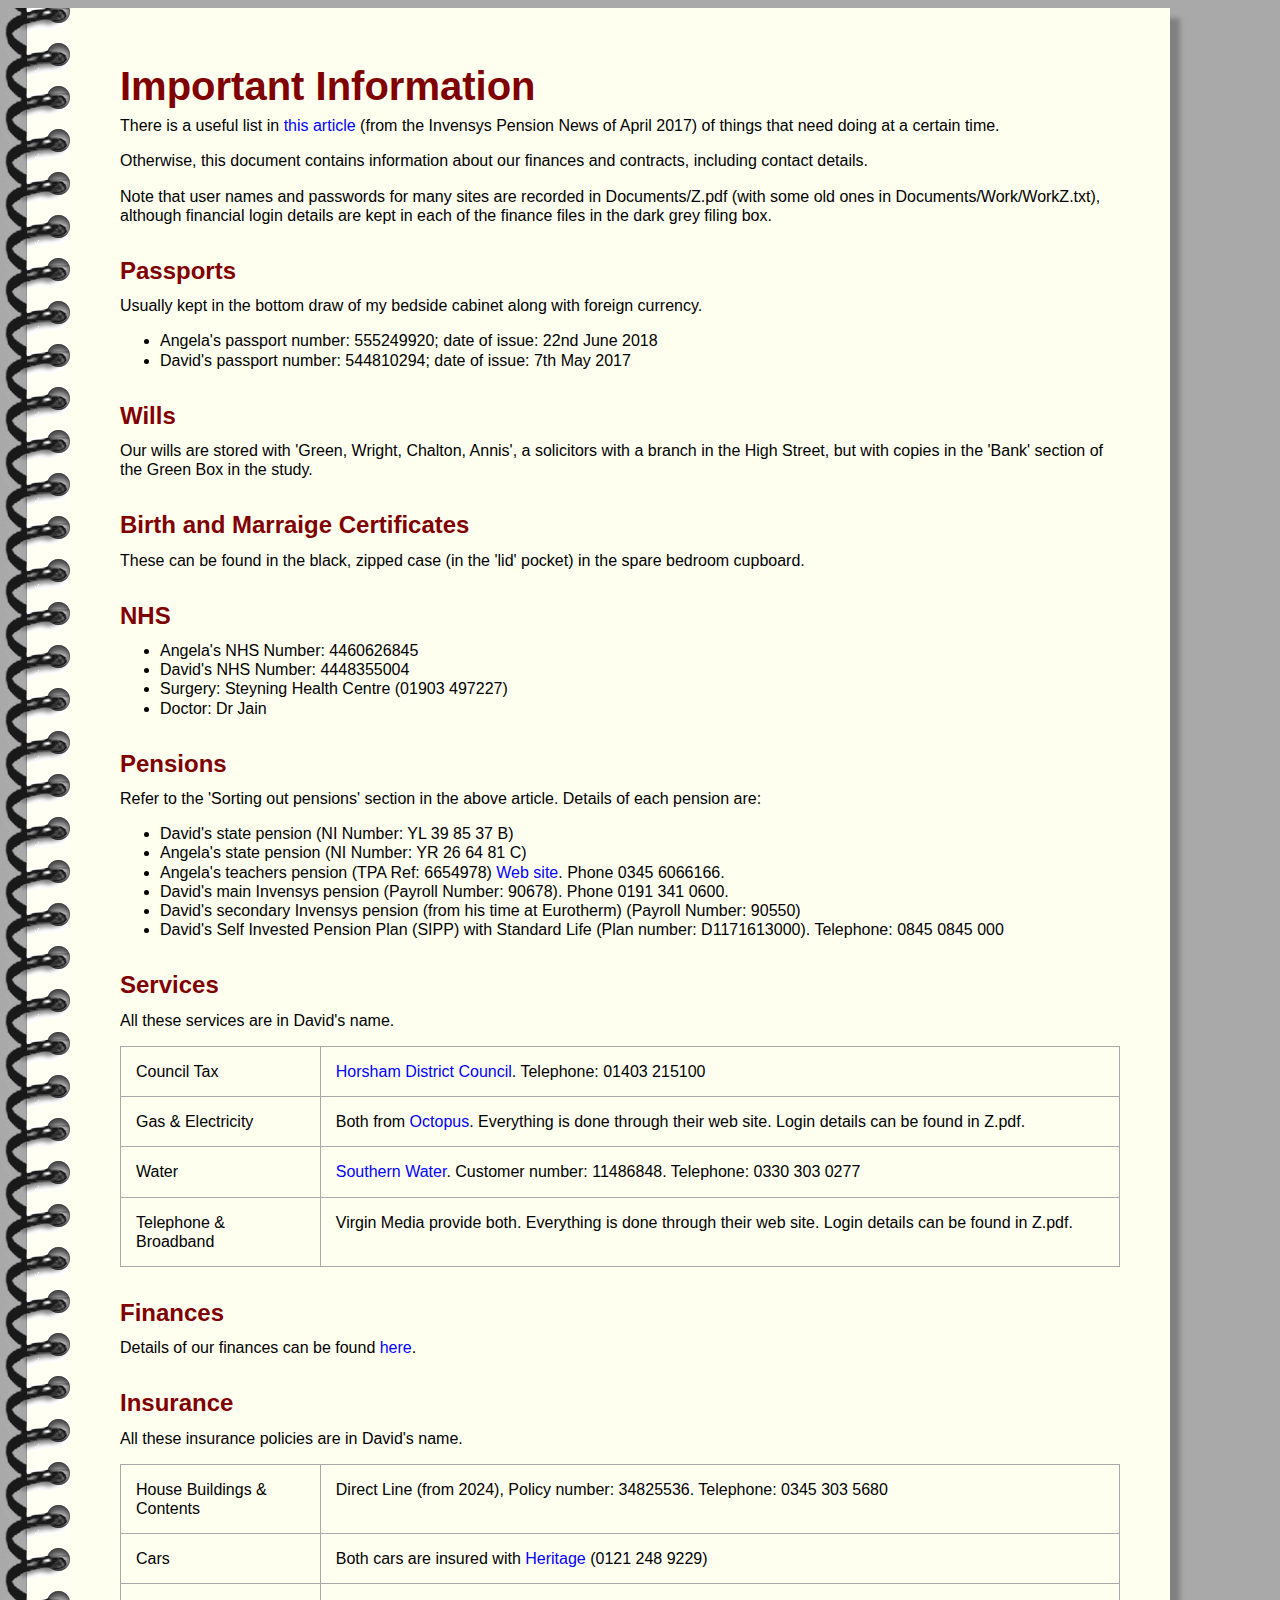
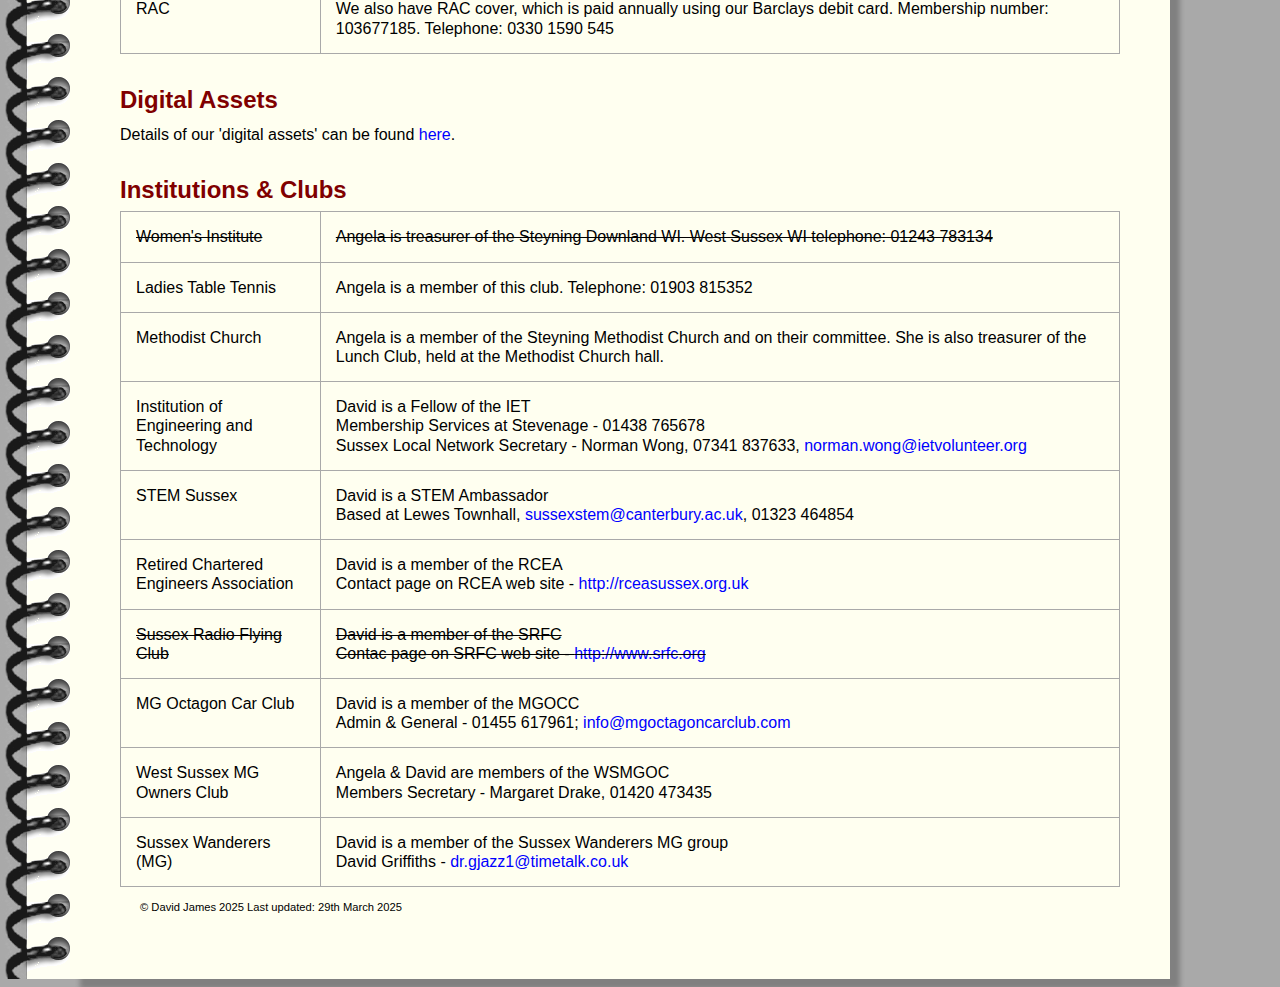
<file: index.html>
<!DOCTYPE html>
<html>

    <head>
        <meta charset="utf-8">
        <meta http-equiv="X-UA-Compatible" content="IE=edge">
        <title>Important Information</title>
        <meta name="description" content="Information about our finances and contracts.">
        <link rel="stylesheet" href="style.css">
    </head>
    <body>
        <div class="spiral">
            <div class="page">

                <h1>Important Information</h1>
                <p>There is a useful list in <a href="images/PlanningAhead.pdf">this article</a> (from the Invensys Pension News of April 2017) of things that need doing at a certain time.</p>
                <p>Otherwise, this document contains information about our finances and contracts, including contact details.</p>
                <p>Note that user names and passwords for many sites are recorded in Documents/Z.pdf (with some old ones in Documents/Work/WorkZ.txt), although financial login details are kept in each of the finance files in the dark grey filing box.</p>

                <h2>Passports</h2>
                <p>Usually kept in the bottom draw of my bedside cabinet along with foreign currency.</p>
                <ul>
                    <li>Angela's passport number: 555249920; date of issue: 22nd June 2018</li>
                    <li>David's passport number: 544810294; date of issue: 7th May 2017</li>
                </ul>

                <h2>Wills</h2>
                <p>Our wills are stored with 'Green, Wright, Chalton, Annis', a solicitors with a branch in the High Street, but with copies in the 'Bank' section of the Green Box in the study.</p>

                <h2>Birth and Marraige Certificates</h2>
                <p>These can be found in the black, zipped case (in the 'lid' pocket) in the spare bedroom cupboard.</p>

                <h2>NHS</h2>
                <ul>
                    <li>Angela's NHS Number: 4460626845</li>
                    <li>David's NHS Number: 4448355004</li>
                    <li>Surgery: Steyning Health Centre (01903 497227‬)</li>
                    <li>Doctor: Dr Jain</li>
                </ul>

                <h2>Pensions</h2>
                <p>Refer to the 'Sorting out pensions' section in the above article. Details of each pension are:</p>
                <ul>
                    <li>David's state pension (NI Number: YL 39 85 37 B)</li>
                    <li>Angela's state pension (NI Number: YR 26 64 81 C)</li>
                    <li>Angela's teachers pension (TPA Ref: 6654978) <a href="https://www.teacherspensions.co.uk/members/member-hub.aspx">Web site</a>. Phone 0345 6066166.</li>
                    <li>David's main Invensys pension (Payroll Number: 90678). Phone 0191 341 0600.</li>
                    <li>David's secondary Invensys pension (from his time at Eurotherm) (Payroll Number: 90550)</li>
                    <li>David's Self Invested Pension Plan (SIPP) with Standard Life (Plan number: D1171613000). Telephone: 0845 0845 000</li>
                </ul>

                <h2>Services</h2>
                <p>All these services are in David's name.</p>
                <table>
                    <tr>
                        <td class="first">Council Tax</td>
                        <td><a href="https://www.horsham.gov.uk">Horsham District Council</a>. Telephone: 01403 215100</td>
                    </tr>
                    <tr>
                        <td>Gas &amp; Electricity</td>
                        <td>Both from <a href="https://octopus.energy">Octopus</a>. Everything is done through their web site. Login details can be found in Z.pdf.</td>
                    </tr>
                    <tr>
                        <td>Water</td>
                        <td><a href="southernwater.co.uk/">Southern Water</a>. Customer number: 11486848. Telephone: 0330 303 0277</td>
                    </tr>
                    <tr>
                        <td>Telephone &amp; Broadband</td>
                        <td>Virgin Media provide both. Everything is done through their web site. Login details can be found in Z.pdf.</td>
                    </tr>
                </table>

                <h2>Finances</h2>
                <p>Details of our finances can be found <a href="finances.html">here</a>.</p>

                <h2>Insurance</h2>
                <p>All these insurance policies are in David's name.</p>
                <table>
                    <tr>
                        <td class="first">House Buildings &amp; Contents</td>
                        <td>Direct Line (from 2024), Policy number: 34825536. Telephone: 0345 303 5680</td>
                    </tr>
                    <tr>
                        <td>Cars</td>
                        <td>Both cars are insured with <a href="https://www.heritagecarinsurance.co.uk">Heritage</a> (0121 248 9229)</td>
                    </tr>
                    <tr>
                        <td>RAC</td>
                        <td>We also have RAC cover, which is paid annually using our Barclays debit card. Membership number: 103677185. Telephone: 0330 1590 545</td>
                    </tr>
                </table>

                <h2>Digital Assets</h2>
                <p>Details of our 'digital assets' can be found <a href="digitalAssets/index.html">here</a>.</p>

                <h2>Institutions &amp; Clubs</h2>
                <table>
                    <tr>
                        <td class="first strike">Women's Institute</td>
                        <td class="strike">Angela is treasurer of the Steyning Downland WI. West Sussex WI telephone: 01243 783134</td>
                    </tr>
                    <tr>
                        <td>Ladies Table Tennis</td>
                        <td>Angela is a member of this club. Telephone: 01903 815352</td>
                    </tr>
                    <tr>
                        <td>Methodist Church</td>
                        <td>Angela is a member of the Steyning Methodist Church and on their committee. She is also treasurer of the Lunch Club, held at the Methodist Church hall.</td>
                    </tr>
                    <tr>
                        <td>Institution of Engineering and Technology</td>
                        <td>David is a Fellow of the IET<br>Membership Services at Stevenage - 01438 765678<br>Sussex Local Network Secretary - Norman Wong, 07341 837633, <a href="mailto:norman.wong@ietvolunteer.org">norman.wong@ietvolunteer.org</a></td>
                    </tr>
                    <tr>
                        <td>STEM Sussex</td>
                        <td>David is a STEM Ambassador<br>Based at Lewes Townhall, <a href="sussexstem@canterbury.ac.uk">sussexstem@canterbury.ac.uk</a>, 01323 464854</td>
                    </tr>
                    <tr>
                        <td>Retired Chartered Engineers Association</td>
                        <td>David is a member of the RCEA<br>Contact page on RCEA web site - <a href="http://rceasussex.org.uk">http://rceasussex.org.uk</a></td>
                    </tr>
                    <tr>
                        <td class="strike">Sussex Radio Flying Club</td>
                        <td class="strike">David is a member of the SRFC<br>Contac page on SRFC web site - <a href="http://www.srfc.org">http://www.srfc.org</a></td>
                    </tr>
                    <tr>
                        <td>MG Octagon Car Club</td>
                        <td>David is a member of the MGOCC<br>Admin &amp; General - 01455 617961; <a href="mailto:info@mgoctagoncarclub.com">info@mgoctagoncarclub.com</a></td>
                    </tr>
                    <tr>
                        <td>West Sussex MG Owners Club</td>
                        <td>Angela &amp; David are members of the WSMGOC<br>Members Secretary - Margaret Drake, 01420 473435</td>
                    </tr>
                    <tr>
                        <td>Sussex Wanderers (MG)</td>
                        <td>David is a member of the Sussex Wanderers MG group<br>David Griffiths - <a href="dr.gjazz1@timetalk.co.uk">dr.gjazz1@timetalk.co.uk</a></td>
                    </tr>
                </table>

                <div style="clear: both; margin-left: 20px; font-size:70%; padding 50px">
                    <p>&copy; David James 2025   Last updated: 29th March 2025</p>
                </div>

            </div>
        </div>
</body>
</html>
</file>
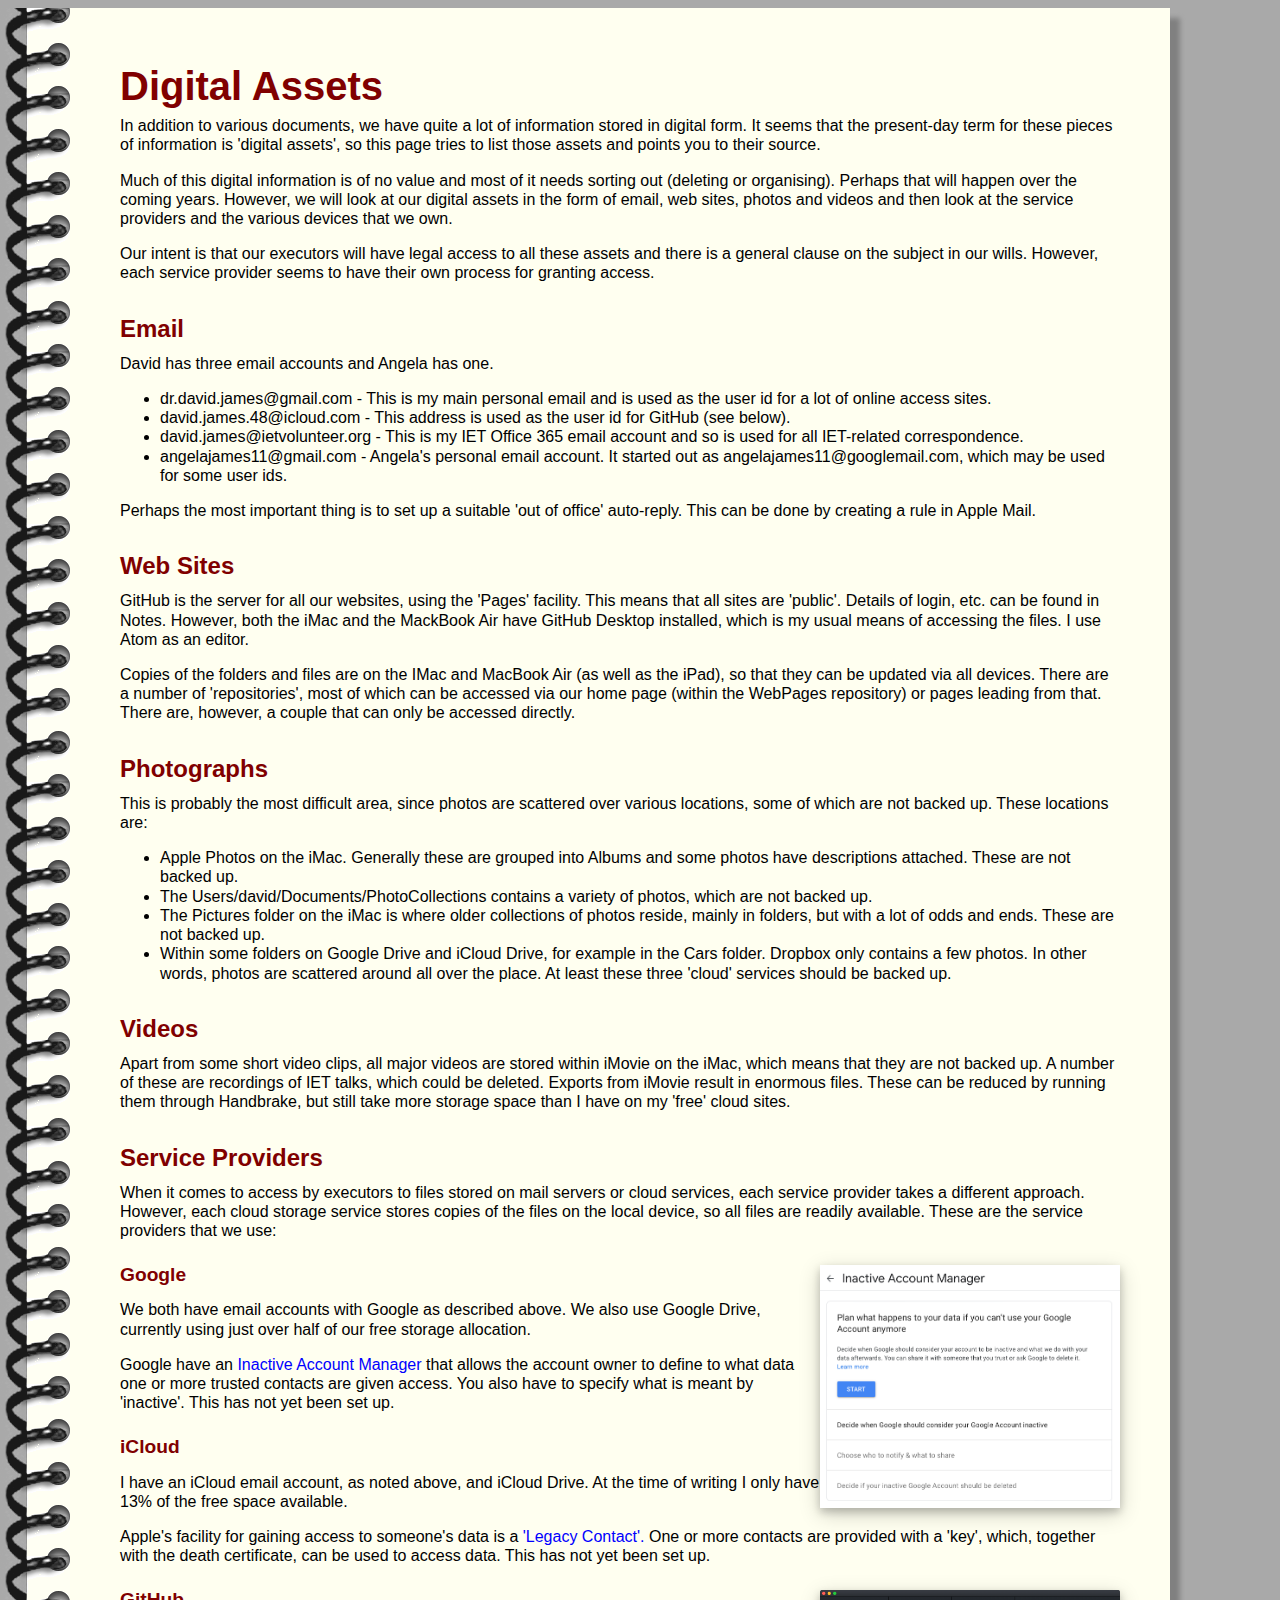
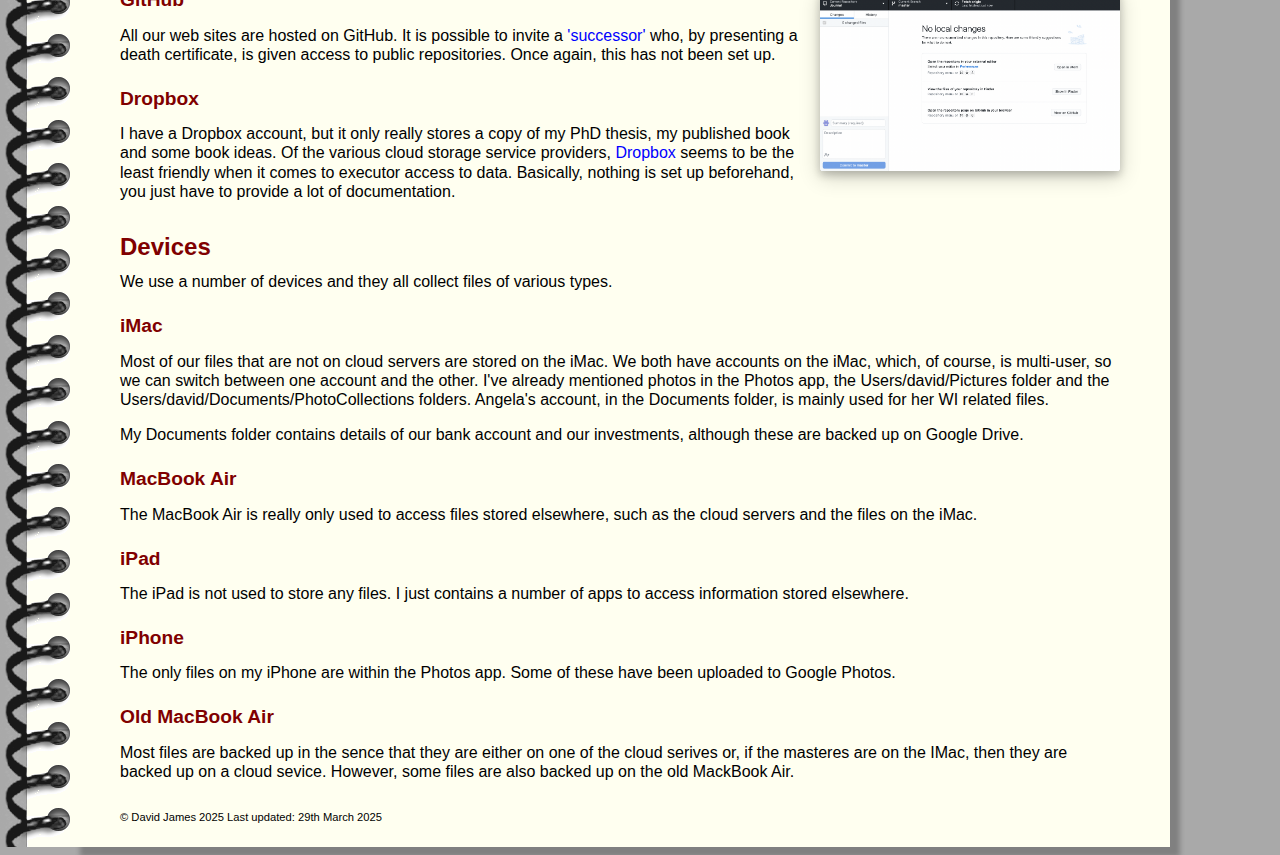
<file: digitalAssets/index.html>
<!DOCTYPE html>
<html>

    <head>
        <meta charset="utf-8">
        <meta http-equiv="X-UA-Compatible" content="IE=edge">
        <title>Digital Assets</title>
        <meta name="description" content="Digital Assets">
        <link rel="stylesheet" href="../style.css">
    </head>
    <body>
        <div class="spiral">
            <div class="page">

                <h1>Digital Assets</h1>
                <p>In addition to various documents, we have quite a lot of information stored in digital form. It seems that the present-day term for these pieces of information is 'digital assets', so this page tries to list those assets and points you to their source.</p>
                <p>Much of this digital information is of no value and most of it needs sorting out (deleting or organising). Perhaps that will happen over the coming years. However, we will look at our digital assets in the form of email, web sites, photos and videos and then look at the service providers and the various devices that we own.</p>
                <p>Our intent is that our executors will have legal access to all these assets and there is a general clause on the subject in our wills. However, each service provider seems to have their own process for granting access.</p>
                <h2>Email</h2>
                <p>David has three email accounts and Angela has one.</p>
                <ul>
                  <li>dr.david.james@gmail.com - This is my main personal email and is used as the user id for a lot of online access sites.</li>
                  <li>david.james.48@icloud.com - This address is used as the user id for GitHub (see below).</li>
                  <li>david.james@ietvolunteer.org - This is my IET Office 365 email account and so is used for all IET-related correspondence.</li>
                  <li>angelajames11@gmail.com - Angela's personal email account. It started out as angelajames11@googlemail.com, which may be used for some user ids.</li>
                </ul>
                <p>Perhaps the most important thing is to set up a suitable 'out of office' auto-reply. This can be done by creating a rule in Apple Mail.</p>
                <h2>Web Sites</h2>
                <p>GitHub is the server for all our websites, using the 'Pages' facility. This means that all sites are 'public'. Details of login, etc. can be found in Notes. However, both the iMac and the MackBook Air have GitHub Desktop installed, which is my usual means of accessing the files. I use Atom as an editor.</p>
                <p>Copies of the folders and files are on the IMac and MacBook Air (as well as the iPad), so that they can be updated via all devices. There are a number of 'repositories', most of which can be accessed via our home page (within the WebPages repository) or pages leading from that. There are, however, a couple that can only be accessed directly.</p>
                <h2>Photographs</h2>
                <p>This is probably the most difficult area, since photos are scattered over various locations, some of which are not backed up. These locations are:</p>
                <ul>
                  <li>Apple Photos on the iMac. Generally these are grouped into Albums and some photos have descriptions attached. These are not backed up.</li>
                  <li>The Users/david/Documents/PhotoCollections contains a variety of photos, which are not backed up.</li>
                  <li>The Pictures folder on the iMac is where older collections of photos reside, mainly in folders, but with a lot of odds and ends. These are not backed up.</li>
                  <li>Within some folders on Google Drive and iCloud Drive, for example in the Cars folder. Dropbox only contains a few photos. In other words, photos are scattered around all over the place. At least these three 'cloud' services should be backed up.</li>
                </ul>
                <h2>Videos</h2>
                <p>Apart from some short video clips, all major videos are stored within iMovie on the iMac, which means that they are not backed up. A number of these are recordings of IET talks, which could be deleted. Exports from iMovie result in enormous files. These can be reduced by running them through Handbrake, but still take more storage space than I have on my 'free' cloud sites.</p>
                <h2>Service Providers</h2>
                <p>When it comes to access by executors to files stored on mail servers or cloud services, each service provider takes a different approach. However, each cloud storage service stores copies of the files on the local device, so all files are readily available. These are the service providers that we use:</p>
                <h3>Google<img class="i300" src="images/GoogleIAM.png"></h3>
                <p>We both have email accounts with Google as described above. We also use Google Drive, currently using just over half of our free storage allocation.</p>
                <p>Google have an <a href="https://support.google.com/accounts/answer/3036546">Inactive Account Manager</a> that allows the account owner to define to what data one or more trusted contacts are given access. You also have to specify what is meant by 'inactive'. This has not yet been set up.</p>
                <h3>iCloud</h3>
                <p>I have an iCloud email account, as noted above, and iCloud Drive. At the time of writing I only have 13% of the free space available.</p>
                <p>Apple's facility for gaining access to someone's data is a <a href="https://support.apple.com/en-gb/HT212360">'Legacy Contact'.</a> One or more contacts are provided with a 'key', which, together with the death certificate, can be used to access data. This has not yet been set up.</p>
                <h3>GitHub<img class="i300" src="images/GitHub.png"></h3>
                <p>All our web sites are hosted on GitHub. It is possible to invite a <a href="https://docs.github.com/en/account-and-profile/setting-up-and-managing-your-github-user-account/managing-access-to-your-personal-repositories/maintaining-ownership-continuity-of-your-user-accounts-repositories">'successor'</a> who, by presenting a death certificate, is given access to public repositories. Once again, this has not been set up.</p>
                <h3>Dropbox</h3>
                <p>I have a Dropbox account, but it only really stores a copy of my PhD thesis, my published book and some book ideas. Of the various cloud storage service providers, <a href="https://help.dropbox.com/accounts-billing/settings-sign-in/access-account-of-someone-who-passed-away">Dropbox</a> seems to be the least friendly when it comes to executor access to data. Basically, nothing is set up beforehand, you just have to provide a lot of documentation.</p>
                <h2>Devices</h2>
                <p>We use a number of devices and they all collect files of various types.</p>
                <h3>iMac</h3>
                <p>Most of our files that are not on cloud servers are stored on the iMac. We both have accounts on the iMac, which, of course, is multi-user, so we can switch between one account and the other. I've already mentioned photos in the Photos app, the Users/david/Pictures folder and the Users/david/Documents/PhotoCollections folders. Angela's account, in the Documents folder, is mainly used for her WI related files.</p>
                <p>My Documents folder contains details of our bank account and our investments, although these are backed up on Google Drive.</p>
                <h3>MacBook Air</h3>
                <p>The MacBook Air is really only used to access files stored elsewhere, such as the cloud servers and the files on the iMac.</p>
                <h3>iPad</h3>
                <p>The iPad is not used to store any files. I just contains a number of apps to access information stored elsewhere.</p>
                <h3>iPhone</h3>
                <p>The only files on my iPhone are within the Photos app. Some of these have been uploaded to Google Photos.</p>
                <h3>Old MacBook Air</h3>
                <p>Most files are backed up in the sence that they are either on one of the cloud serives or, if the masteres are on the IMac, then they are backed up on a cloud sevice. However, some files are also backed up on the old MackBook Air.</p>

                <div>
                    <p class="copyright">&copy; David James 2025   Last updated: 29th March 2025</p>
                </div>

            </div>
        </div>
</body>
</html>
</file>
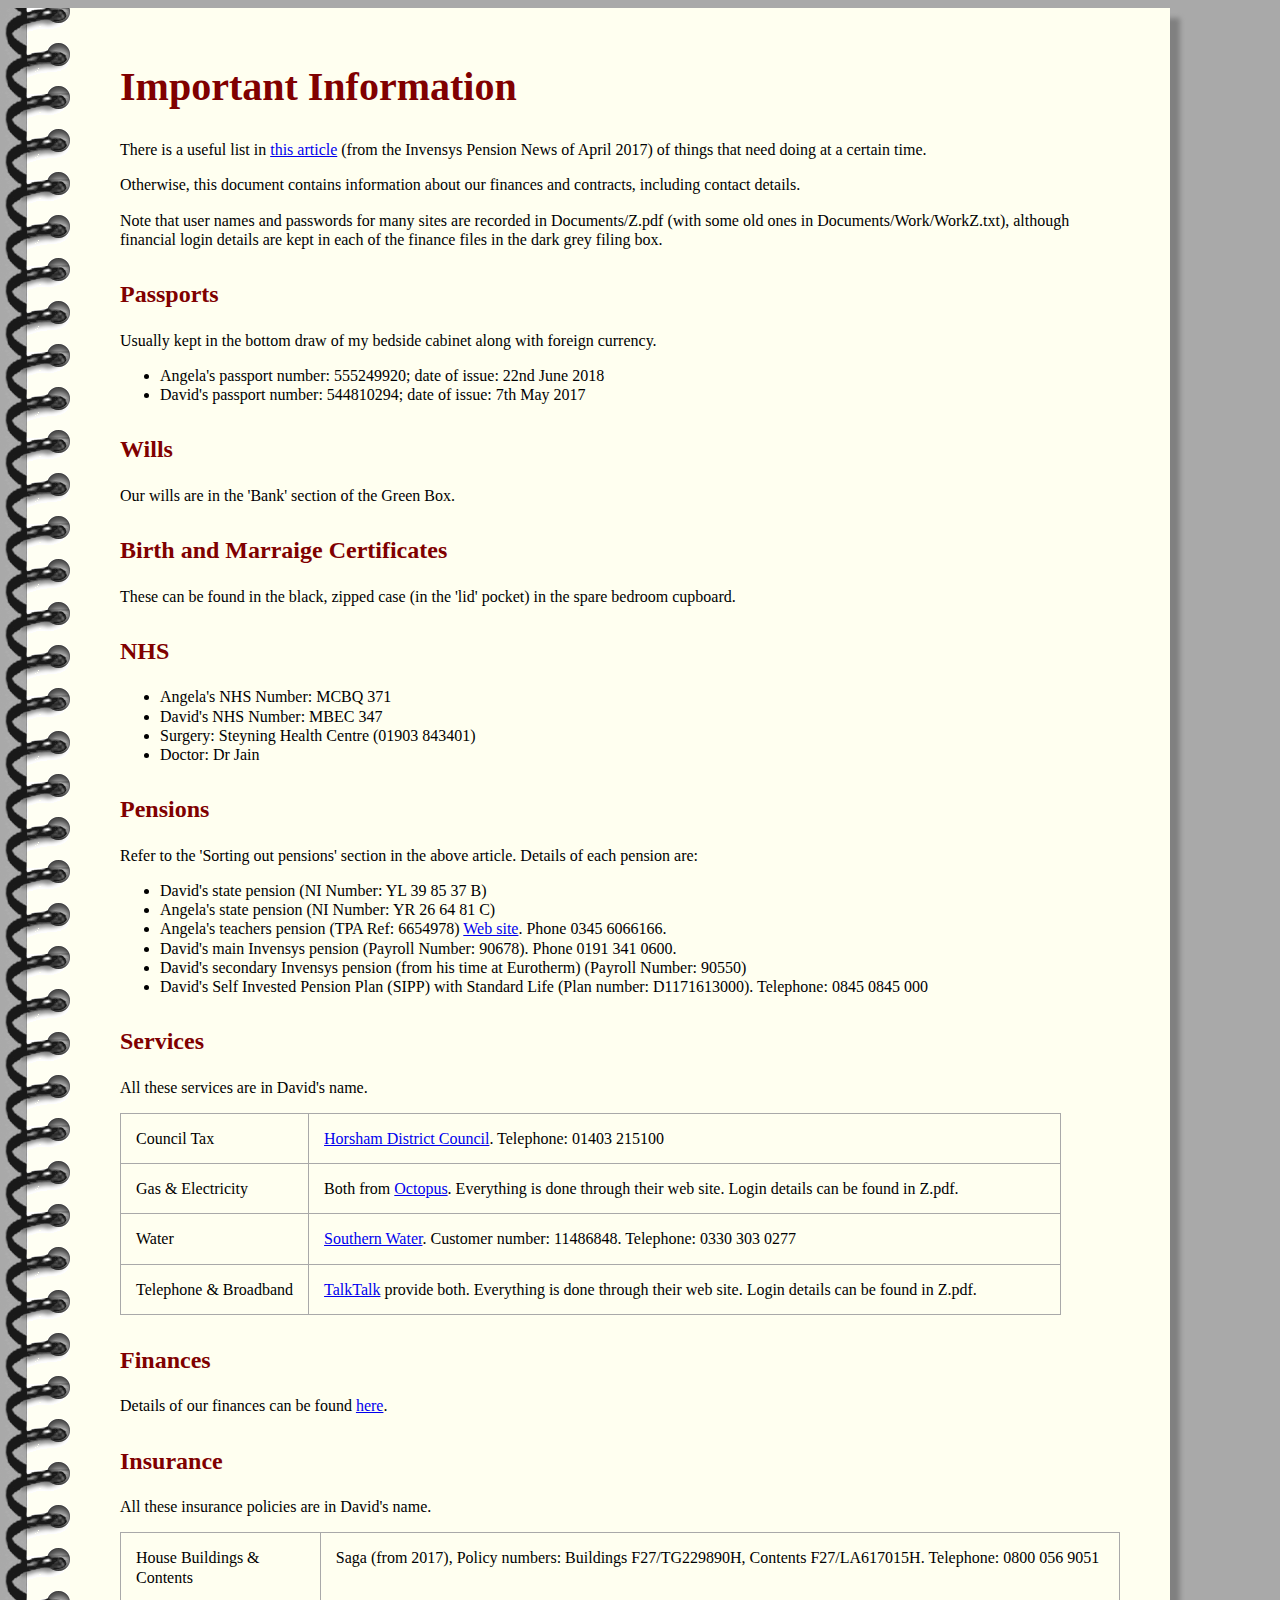
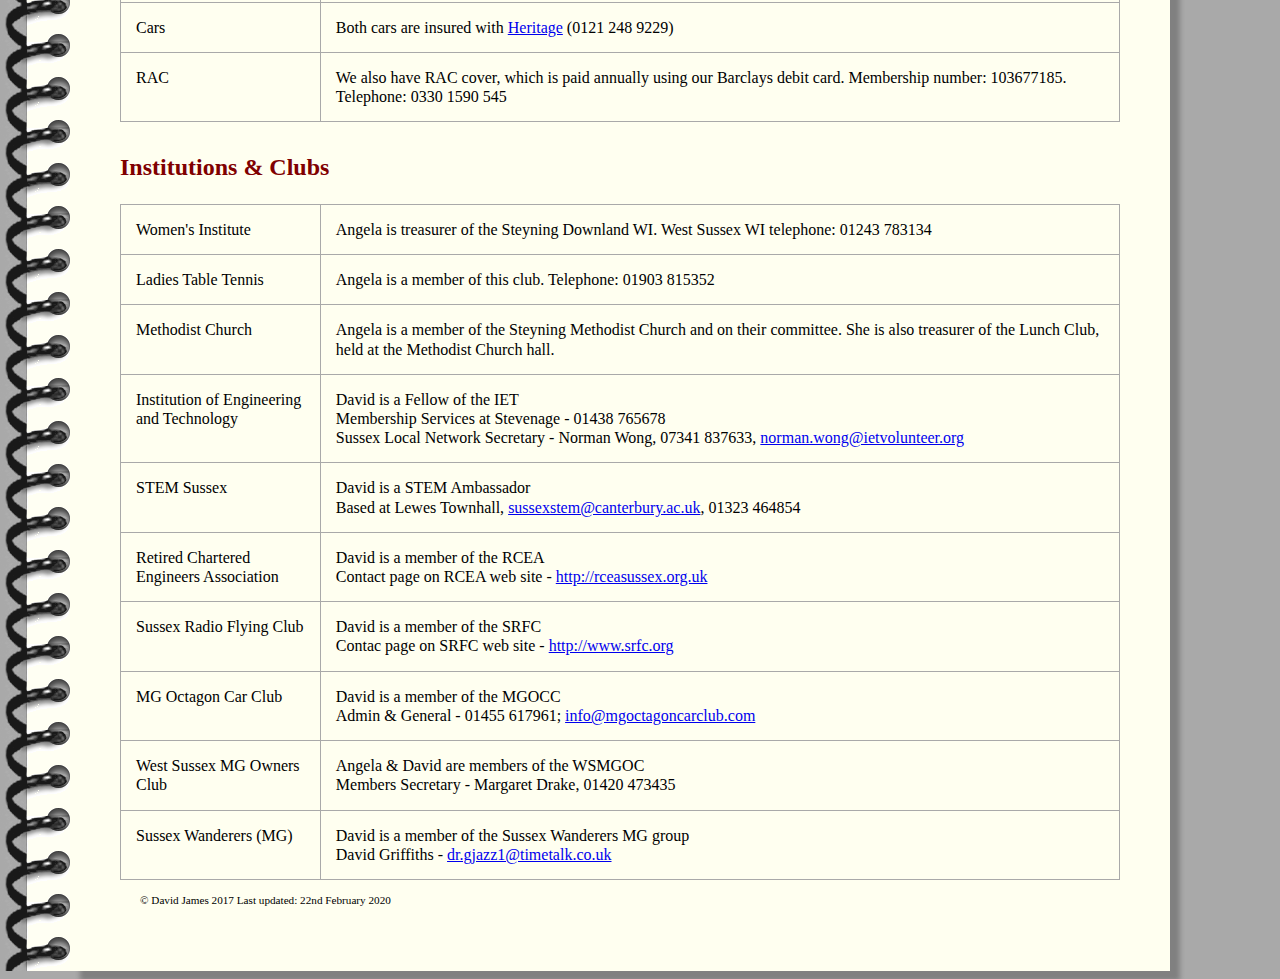
<file: files/index.html>
<!DOCTYPE html>
<html>

    <head>
        <meta charset="utf-8">
        <meta http-equiv="X-UA-Compatible" content="IE=edge">
        <title>Important Information</title>
        <meta name="description" content="Information about our finances and contracts.">
        <link rel="stylesheet" href="style.css">
    </head>
    <body>
        <div class="spiral">
            <div class="page">

                <h1>Important Information</h1>
                <p>There is a useful list in <a href="images/PlanningAhead.pdf">this article</a> (from the Invensys Pension News of April 2017) of things that need doing at a certain time.</p>
                <p>Otherwise, this document contains information about our finances and contracts, including contact details.</p>
                <p>Note that user names and passwords for many sites are recorded in Documents/Z.pdf (with some old ones in Documents/Work/WorkZ.txt), although financial login details are kept in each of the finance files in the dark grey filing box.</p>

                <h2>Passports</h2>
                <p>Usually kept in the bottom draw of my bedside cabinet along with foreign currency.</p>
                <ul>
                    <li>Angela's passport number: 555249920; date of issue: 22nd June 2018</li>
                    <li>David's passport number: 544810294; date of issue: 7th May 2017</li>
                </ul>

                <h2>Wills</h2>
                <p>Our wills are in the 'Bank' section of the Green Box.</p>

                <h2>Birth and Marraige Certificates</h2>
                <p>These can be found in the black, zipped case (in the 'lid' pocket) in the spare bedroom cupboard.</p>

                <h2>NHS</h2>
                <ul>
                    <li>Angela's NHS Number: MCBQ 371</li>
                    <li>David's NHS Number: MBEC 347</li>
                    <li>Surgery: Steyning Health Centre (01903 843401)</li>
                    <li>Doctor: Dr Jain</li>
                </ul>

                <h2>Pensions</h2>
                <p>Refer to the 'Sorting out pensions' section in the above article. Details of each pension are:</p>
                <ul>
                    <li>David's state pension (NI Number: YL 39 85 37 B)</li>
                    <li>Angela's state pension (NI Number: YR 26 64 81 C)</li>
                    <li>Angela's teachers pension (TPA Ref: 6654978) <a href="https://www.teacherspensions.co.uk/members/member-hub.aspx">Web site</a>. Phone 0345 6066166.</li>
                    <li>David's main Invensys pension (Payroll Number: 90678). Phone 0191 341 0600.</li>
                    <li>David's secondary Invensys pension (from his time at Eurotherm) (Payroll Number: 90550)</li>
                    <li>David's Self Invested Pension Plan (SIPP) with Standard Life (Plan number: D1171613000). Telephone: 0845 0845 000</li>
                </ul>

                <h2>Services</h2>
                <p>All these services are in David's name.</p>
                <table>
                    <tr>
                        <td class="first">Council Tax</td>
                        <td><a href="https://www.horsham.gov.uk">Horsham District Council</a>. Telephone: 01403 215100</td>
                    </tr>
                    <tr>
                        <td>Gas &amp; Electricity</td>
                        <td>Both from <a href="https://octopus.energy">Octopus</a>. Everything is done through their web site. Login details can be found in Z.pdf.</td>
                    </tr>
                    <tr>
                        <td>Water</td>
                        <td><a href="southernwater.co.uk/">Southern Water</a>. Customer number: 11486848. Telephone: 0330 303 0277</td>
                    </tr>
                    <tr>
                        <td>Telephone &amp; Broadband</td>
                        <td><a href="http://www.talktalk.co.uk/?do=logoutma">TalkTalk</a> provide both. Everything is done through their web site. Login details can be found in Z.pdf.</td>
                    </tr>
                </table>

                <h2>Finances</h2>
                <p>Details of our finances can be found <a href="finances.html">here</a>.</p>

                <h2>Insurance</h2>
                <p>All these insurance policies are in David's name.</p>
                <table>
                    <tr>
                        <td class="first">House Buildings &amp; Contents</td>
                        <td>Saga (from 2017), Policy numbers: Buildings F27/TG229890H, Contents F27/LA617015H. Telephone: 0800 056 9051</td>
                    </tr>
                    <tr>
                        <td>Cars</td>
                        <td>Both cars are insured with <a href="https://www.heritagecarinsurance.co.uk">Heritage</a> (0121 248 9229)</td>
                    </tr>
                    <tr>
                        <td>RAC</td>
                        <td>We also have RAC cover, which is paid annually using our Barclays debit card. Membership number: 103677185. Telephone: 0330 1590 545</td>
                    </tr>
                </table>

                <h2>Institutions &amp; Clubs</h2>
                <table>
                    <tr>
                        <td class="first">Women's Institute</td>
                        <td>Angela is treasurer of the Steyning Downland WI. West Sussex WI telephone: 01243 783134</td>
                    </tr>
                    <tr>
                        <td>Ladies Table Tennis</td>
                        <td>Angela is a member of this club. Telephone: 01903 815352</td>
                    </tr>
                    <tr>
                        <td>Methodist Church</td>
                        <td>Angela is a member of the Steyning Methodist Church and on their committee. She is also treasurer of the Lunch Club, held at the Methodist Church hall.</td>
                    </tr>
                    <tr>
                        <td>Institution of Engineering and Technology</td>
                        <td>David is a Fellow of the IET<br>Membership Services at Stevenage - 01438 765678<br>Sussex Local Network Secretary - Norman Wong, 07341 837633, <a href="mailto:norman.wong@ietvolunteer.org">norman.wong@ietvolunteer.org</a></td>
                    </tr>
                    <tr>
                        <td>STEM Sussex</td>
                        <td>David is a STEM Ambassador<br>Based at Lewes Townhall, <a href="sussexstem@canterbury.ac.uk">sussexstem@canterbury.ac.uk</a>, 01323 464854</td>
                    </tr>
                    <tr>
                        <td>Retired Chartered Engineers Association</td>
                        <td>David is a member of the RCEA<br>Contact page on RCEA web site - <a href="http://rceasussex.org.uk">http://rceasussex.org.uk</a></td>
                    </tr>
                    <tr>
                        <td>Sussex Radio Flying Club</td>
                        <td>David is a member of the SRFC<br>Contac page on SRFC web site - <a href="http://www.srfc.org">http://www.srfc.org</a></td>
                    </tr>
                    <tr>
                        <td>MG Octagon Car Club</td>
                        <td>David is a member of the MGOCC<br>Admin &amp; General - 01455 617961; <a href="mailto:info@mgoctagoncarclub.com">info@mgoctagoncarclub.com</a></td>
                    </tr>
                    <tr>
                        <td>West Sussex MG Owners Club</td>
                        <td>Angela &amp; David are members of the WSMGOC<br>Members Secretary - Margaret Drake, 01420 473435</td>
                    </tr>
                    <tr>
                        <td>Sussex Wanderers (MG)</td>
                        <td>David is a member of the Sussex Wanderers MG group<br>David Griffiths - <a href="dr.gjazz1@timetalk.co.uk">dr.gjazz1@timetalk.co.uk</a></td>
                    </tr>
                </table>

                <div style="clear: both; margin-left: 20px; font-size:70%; padding 50px">
                    <p>&copy; David James 2017   Last updated: 22nd February 2020</p>
                </div>

            </div>
        </div>
</body>
</html>
</file>
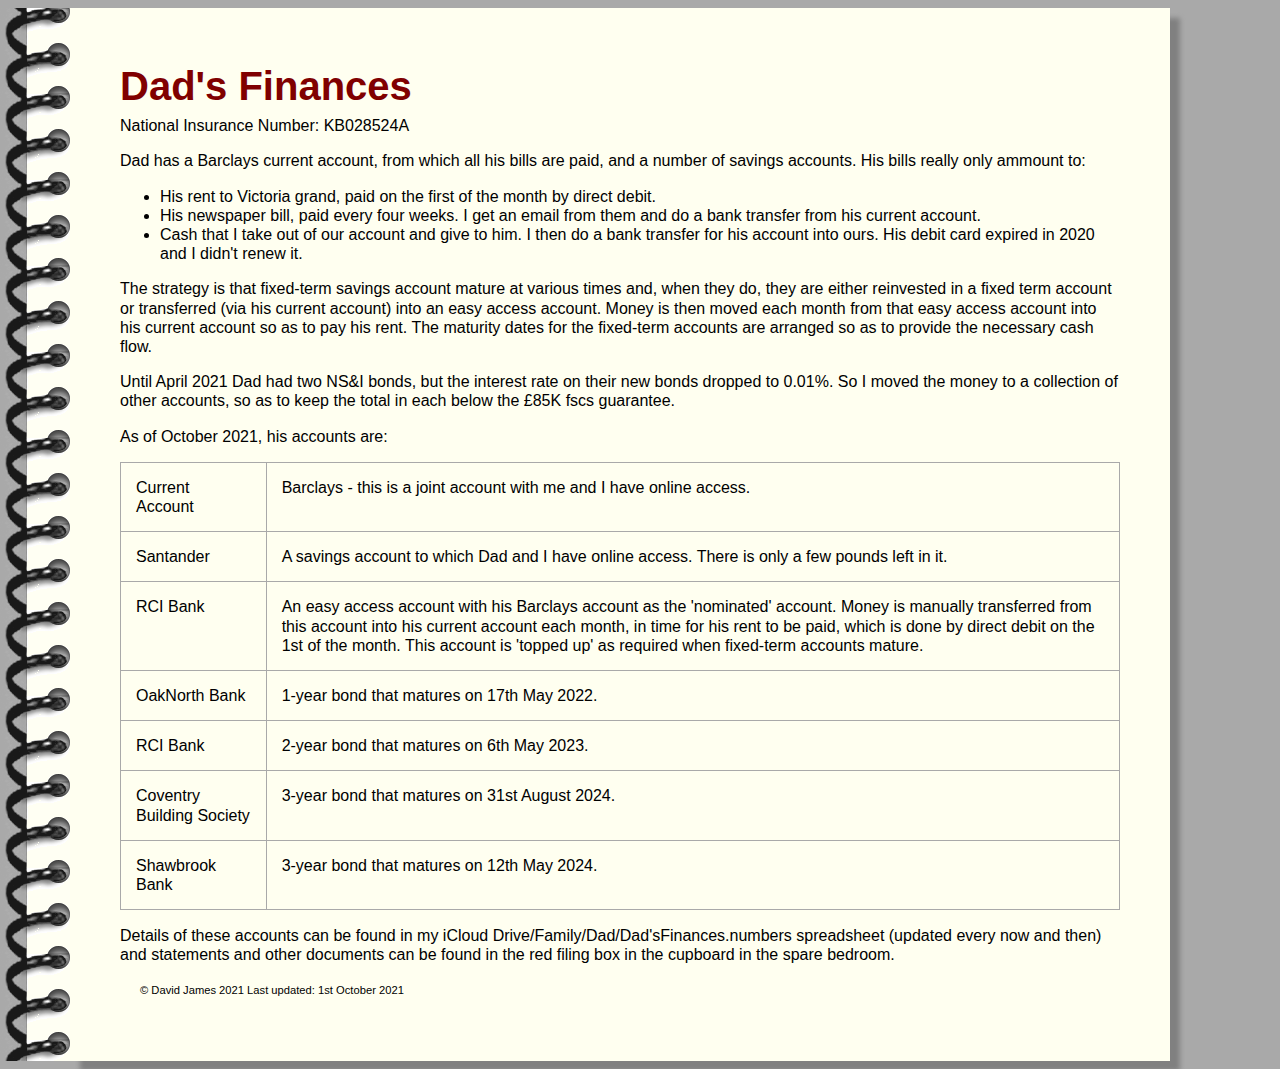
<file: dad.html>
<!DOCTYPE html>
<html>

    <head>
        <meta charset="utf-8">
        <meta http-equiv="X-UA-Compatible" content="IE=edge">
        <title>Dad's Finances</title>
        <meta name="description" content="dad's financial information">
        <link rel="stylesheet" href="style.css">
    </head>
    <body>
        <div class="spiral">
            <div class="page">

                <h1>Dad's Finances</h1>
                <p>National Insurance Number: KB028524A</p>
                <p>Dad has a Barclays current account, from which all his bills are paid, and a number of savings accounts. His bills really only ammount to:</p>
                <ul>
                  <li>His rent to Victoria grand, paid on the first of the month by direct debit.</li>
                  <li>His newspaper bill, paid every four weeks. I get an email from them and do a bank transfer from his current account.</li>
                  <li>Cash that I take out of our account and give to him. I then do a bank transfer for his account into ours. His debit card expired in 2020 and I didn't renew it.</li>
                </ul>
                <p>The strategy is that fixed-term savings account mature at various times and, when they do, they are either reinvested in a fixed term account or transferred (via his current account) into an easy access account. Money is then moved each month from that easy access account into his current account so as to pay his rent. The maturity dates for the fixed-term accounts are arranged so as to provide the necessary cash flow.</p>
                <p>Until April 2021 Dad had two NS&amp;I bonds, but the interest rate on their new bonds dropped to 0.01%. So I moved the money to a collection of other accounts, so as to keep the total in each below the £85K fscs guarantee.</p>
                <p>As of October 2021, his accounts are:</p>
                <table>
                  <tr>
                    <td>Current Account</td>
                    <td>Barclays - this is a joint account with me and I have online access.</td>
                  </tr>
                  <tr>
                    <td>Santander</td>
                    <td>A savings account to which Dad and I have online access. There is only a few pounds left in it.</td>
                  </tr>
                  <tr>
                    <td>RCI Bank</td>
                    <td>An easy access account with his Barclays account as the 'nominated' account. Money is manually transferred from this account into his current account each month, in time for his rent to be paid, which is done by direct debit on the 1st of the month. This account is 'topped up' as required when fixed-term accounts mature.</td>
                  </tr>
                  <tr>
                    <td>OakNorth Bank</td>
                    <td>1-year bond that matures on 17th May 2022.</td>
                  </tr>
                  <tr>
                    <td>RCI Bank</td>
                    <td>2-year bond that matures on 6th May 2023.</td>
                  </tr>
                  <tr>
                    <td>Coventry Building Society</td>
                    <td>3-year bond that matures on 31st August 2024.</td>
                  </tr>
                  <tr>
                    <td>Shawbrook Bank</td>
                    <td>3-year bond that matures on 12th May 2024.</td>
                  </tr>
                </table>
                <p>Details of these accounts can be found in my iCloud Drive/Family/Dad/Dad'sFinances.numbers spreadsheet (updated every now and then) and statements and other documents can be found in the red filing box in the cupboard in the spare bedroom.</p>

                <div style="clear: both; margin-left: 20px; font-size:70%; padding 50px">
                    <p>&copy; David James 2021   Last updated: 1st October 2021</p>
                </div>

            </div>
        </div>
</body>
</html>
</file>
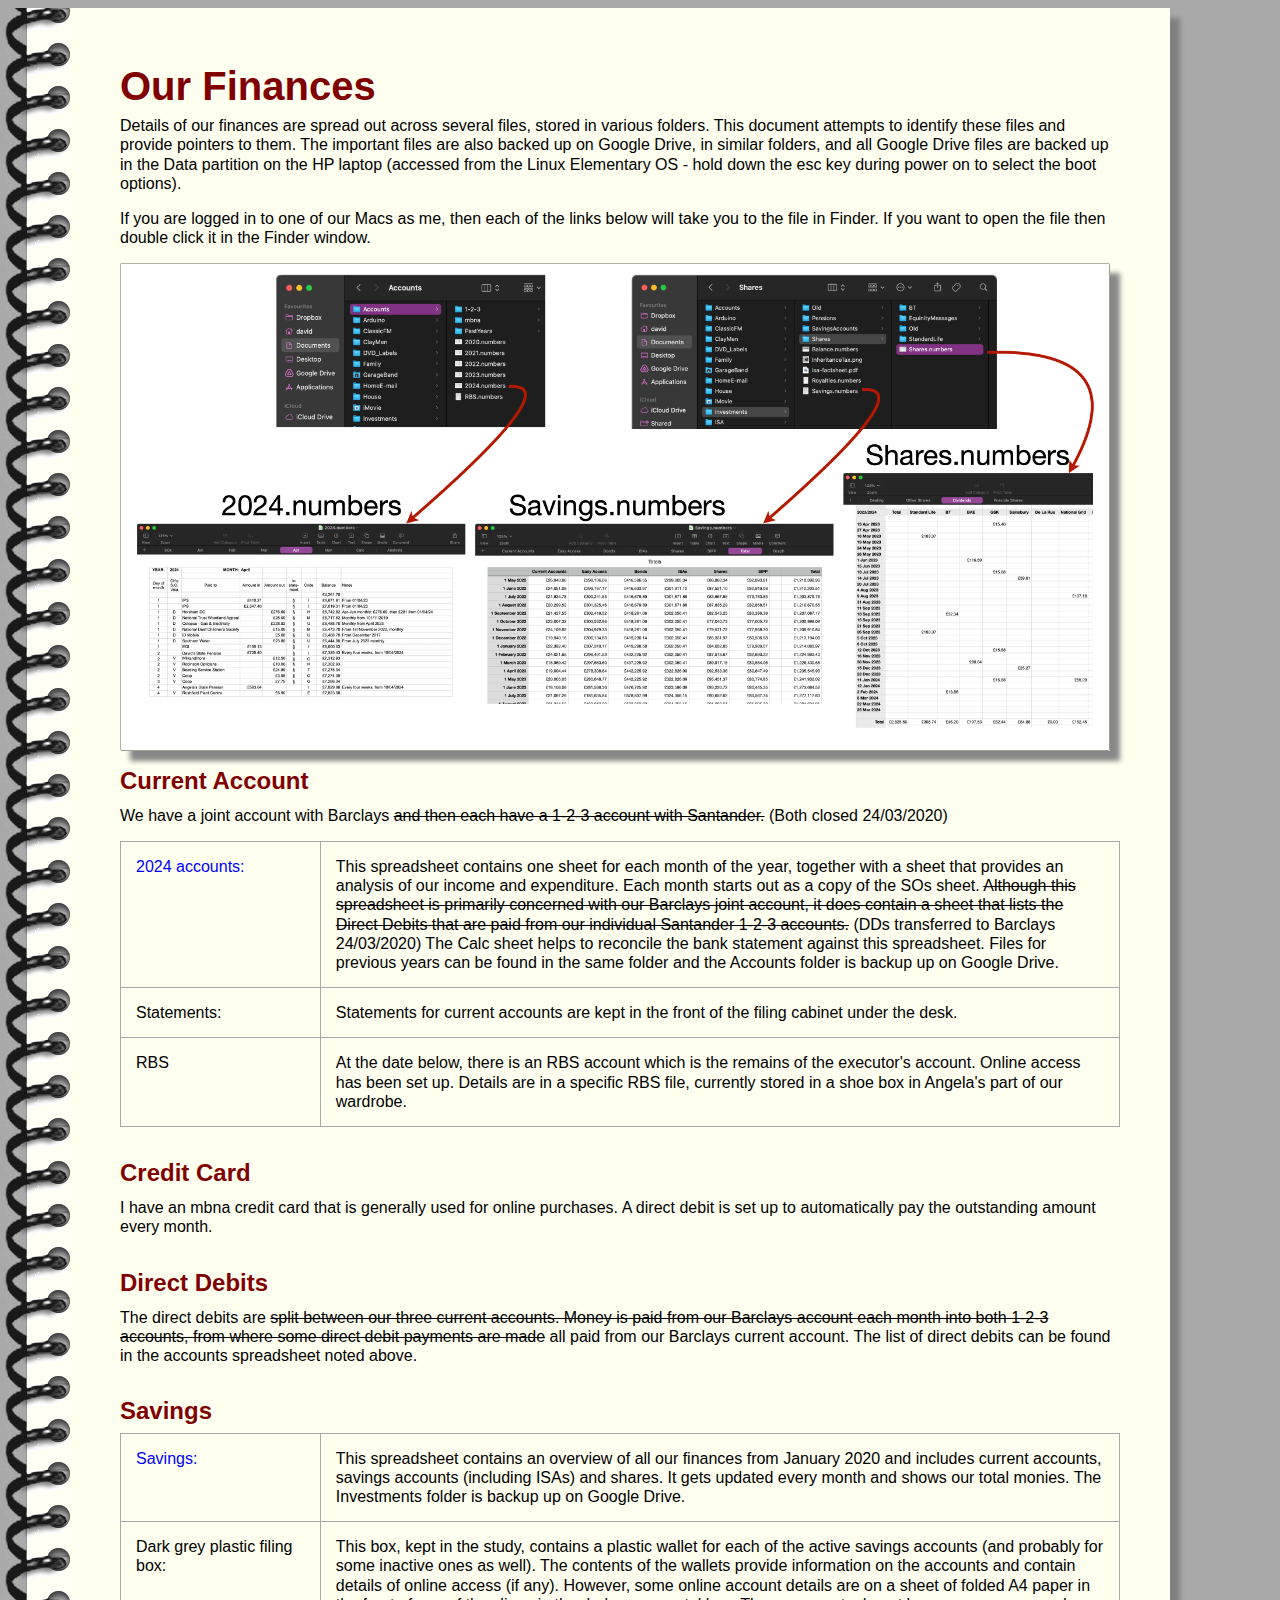
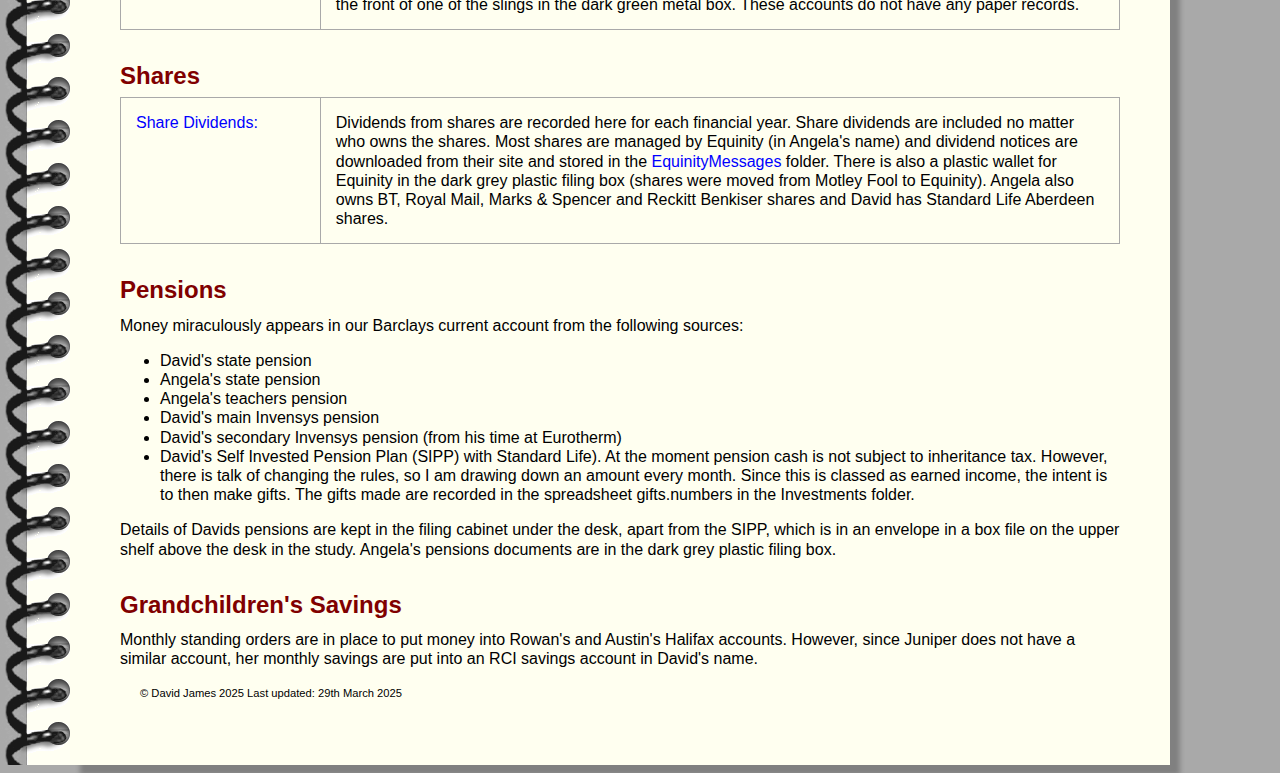
<file: finances.html>
<!DOCTYPE html>
<html>

    <head>
        <meta charset="utf-8">
        <meta http-equiv="X-UA-Compatible" content="IE=edge">
        <title>Finances</title>
        <meta name="description" content="our financial information">
        <link rel="stylesheet" href="style.css">
    </head>
    <body>
        <div class="spiral">
            <div class="page">

                <h1>Our Finances</h1>
                <p>Details of our finances are spread out across several files, stored in various folders. This document attempts to identify these files and provide pointers to them. The important files are also backed up on Google Drive, in similar folders, and all Google Drive files are backed up in the Data partition on the HP laptop (accessed from the Linux Elementary OS - hold down the esc key during power on to select the boot options).</p>
                <p>If you are logged in to one of our Macs as me, then each of the links below will take you to the file in Finder. If you want to open the file then double click it in the Finder window.</p>
                <img src="images/spreadsheets.png" style="float: left; width: 990px; box-shadow: 10px 10px 5px #888888; margin: 0px 20px 20px 0px"></img>
                <h2>Current Account</h2>
                <p>We have a joint account with Barclays <span style="text-decoration: line-through;">and then each have a 1-2-3 account with Santander.</span> (Both closed 24/03/2020)</p>
                <table>
                    <tr>
                        <td class="first"><a href="file:////Users/david/Documents/Accounts/2024.numbers">2024 accounts:</a></td>
                        <td>This spreadsheet contains one sheet for each month of the year, together with a sheet that provides an analysis of our income and expenditure. Each month starts out as a copy of the SOs sheet. <span style="text-decoration: line-through;">Although this spreadsheet is primarily concerned with our Barclays joint account, it does contain a sheet that lists the Direct Debits that are paid from our individual Santander 1-2-3 accounts.</span> (DDs transferred to Barclays 24/03/2020) The Calc sheet helps to reconcile the bank statement against this spreadsheet. Files for previous years can be found in the same folder and the Accounts folder is backup up on Google Drive.
                        </td>
                    </tr>
                    <tr>
                        <td>Statements:</td>
                        <td>Statements for current accounts are kept in the front of the filing cabinet under the desk.</td>
                    </tr>
                    <tr>
                        <td>RBS</td>
                        <td>At the date below, there is an RBS account which is the remains of the executor's account. Online access has been set up. Details are in a specific RBS file, currently stored in a shoe box in Angela's part of our wardrobe.</td>
                    </tr>
                </table>

                <h2>Credit Card</h2>
                <p>I have an mbna credit card that is generally used for online purchases. A direct debit is set up to automatically pay the outstanding amount every month.</p>

                <h2>Direct Debits</h2>
                <p>The direct debits are <span style="text-decoration: line-through;">split between our three current accounts. Money is paid from our Barclays account each month into both 1-2-3 accounts, from where some direct debit payments are made</span> all paid from our Barclays current account. The list of direct debits can be found in the accounts spreadsheet noted above.</p>

                <h2>Savings</h2>
                <table>
                    <tr>
                        <td class="first"><a href="file:////Users/david/Documents/Investments/Savings.numbers">Savings:</a></td>
                        <td>This spreadsheet contains an overview of all our finances from January 2020 and includes current accounts, savings accounts (including ISAs) and shares. It gets updated every month and shows our total monies. The Investments folder is backup up on Google Drive.</td>
                    </tr>
                    <tr>
                        <td>Dark grey plastic filing box:</td>
                        <td>This box, kept in the study, contains a plastic wallet for each of the active savings accounts (and probably for some inactive ones as well). The contents of the wallets provide information on the accounts and contain details of online access (if any). However, some online account details are on a sheet of folded A4 paper in the front of one of the slings in the dark green metal box. These accounts do not have any paper records.</td>
                    </tr>
                </table>

                <h2>Shares</h2>
                <table>
                    <tr>
                        <td class="first"><a href="file:////Users/david/Documents/Investments/Shares/Shares.numbers">Share Dividends:</a></td>
                        <td>Dividends from shares are recorded here for each financial year. Share dividends are included no matter who owns the shares. Most shares are managed by Equinity (in Angela's name) and dividend notices are downloaded from their site and stored in the <a href="file:////Users/david/Documents/Investments/Shares/EquinityMessages">EquinityMessages</a> folder. There is also a plastic wallet for Equinity in the dark grey plastic filing box (shares were moved from Motley Fool to Equinity). Angela also owns BT, Royal Mail, Marks &amp; Spencer and Reckitt Benkiser shares and David has Standard Life Aberdeen shares.</td>
                    </tr>
                </table>

                <h2>Pensions</h2>
                <p>Money miraculously appears in our Barclays current account from the following sources:</p>
                <ul>
                    <li>David's state pension</li>
                    <li>Angela's state pension</li>
                    <li>Angela's teachers pension</li>
                    <li>David's main Invensys pension</li>
                    <li>David's secondary Invensys pension (from his time at Eurotherm)</li>
                    <li>David's Self Invested Pension Plan (SIPP) with Standard Life). At the moment pension cash is not subject to inheritance tax. However, there is talk of changing the rules, so I am drawing down an amount every month. Since this is classed as earned income, the intent is to then make gifts. The gifts made are recorded in the spreadsheet gifts.numbers in the Investments folder.</li>
                </ul>
                <p>Details of Davids pensions are kept in the filing cabinet under the desk, apart from the SIPP, which is in an envelope in a box file on the upper shelf above the desk in the study. Angela's pensions documents are in the dark grey plastic filing box.</p>

                <h2>Grandchildren's Savings</h2>
                <p>Monthly standing orders are in place to put money into Rowan's and Austin's Halifax accounts. However, since Juniper does not have a similar account, her monthly savings are put into an RCI savings account in David's name.</p>


                <div style="clear: both; margin-left: 20px; font-size:70%; padding 50px">
                    <p>&copy; David James 2025   Last updated: 29th March 2025</p>
                </div>

            </div>
        </div>
</body>
</html>
</file>
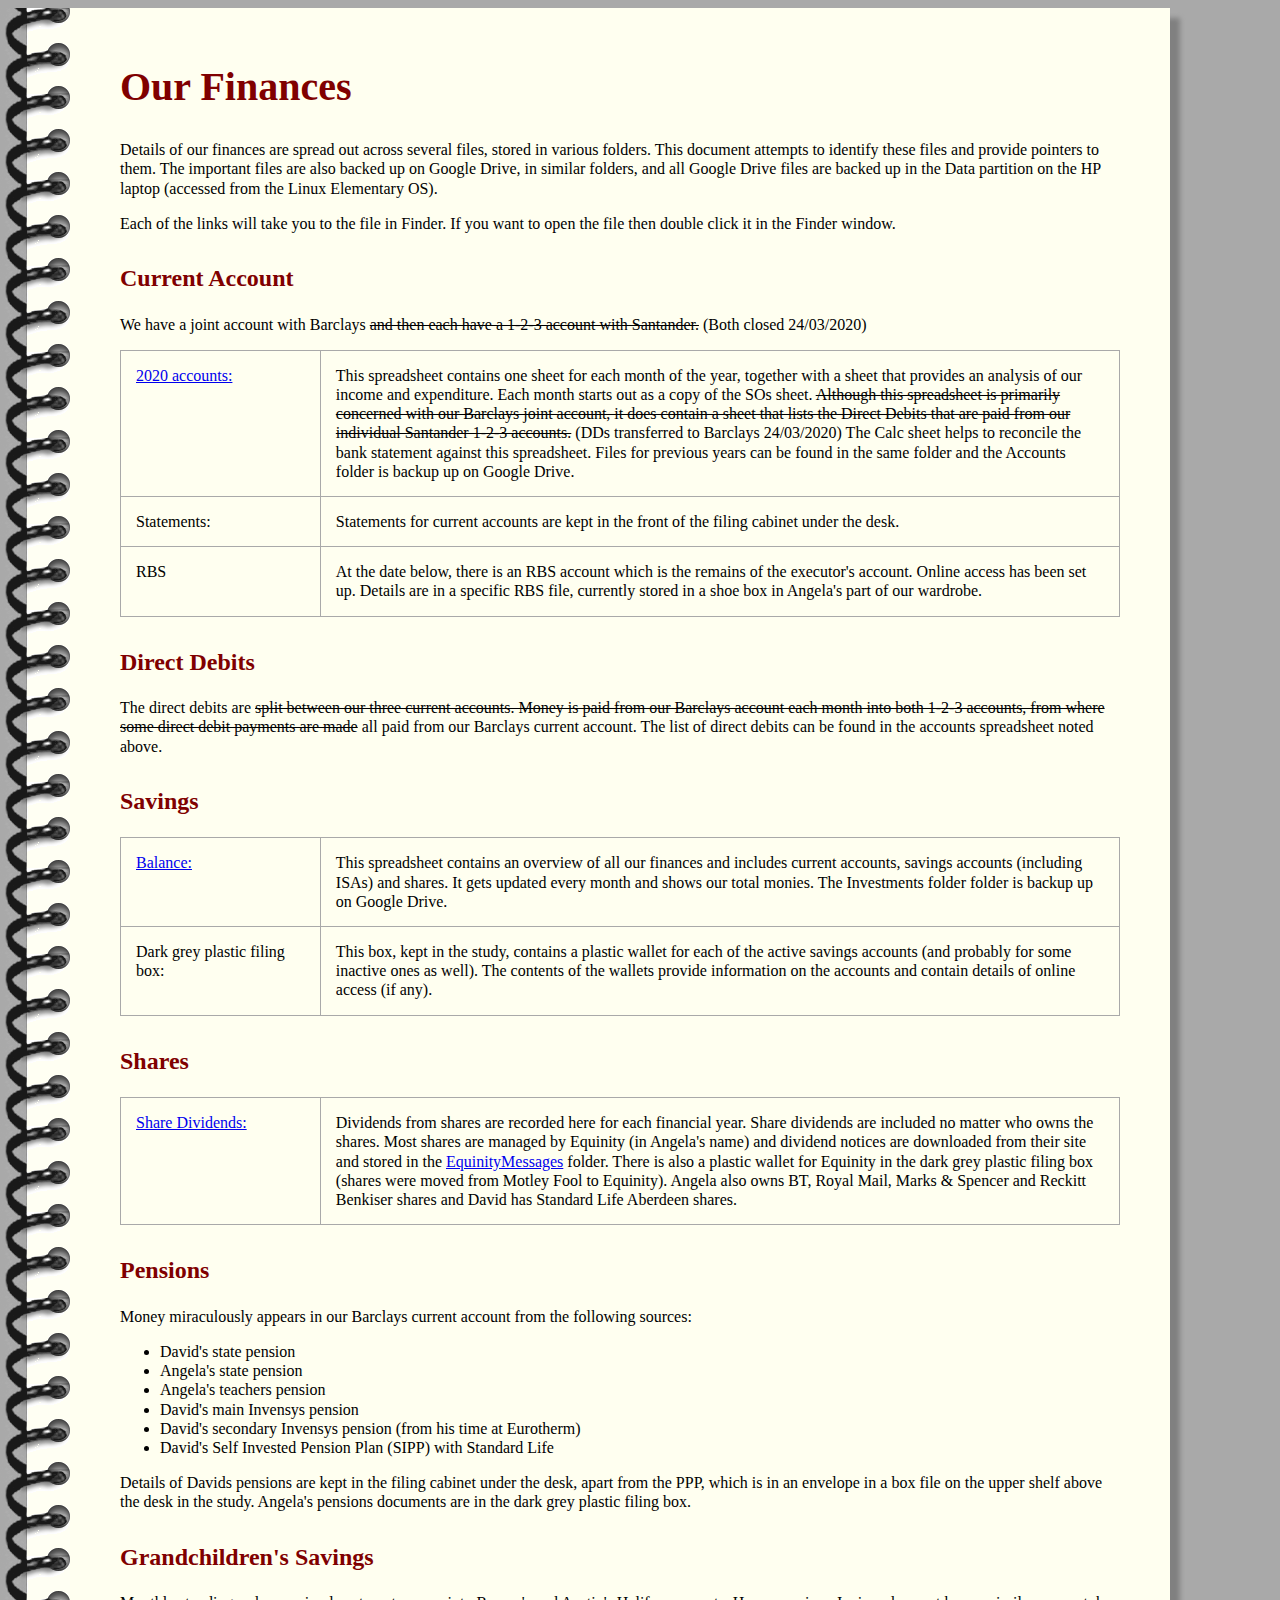
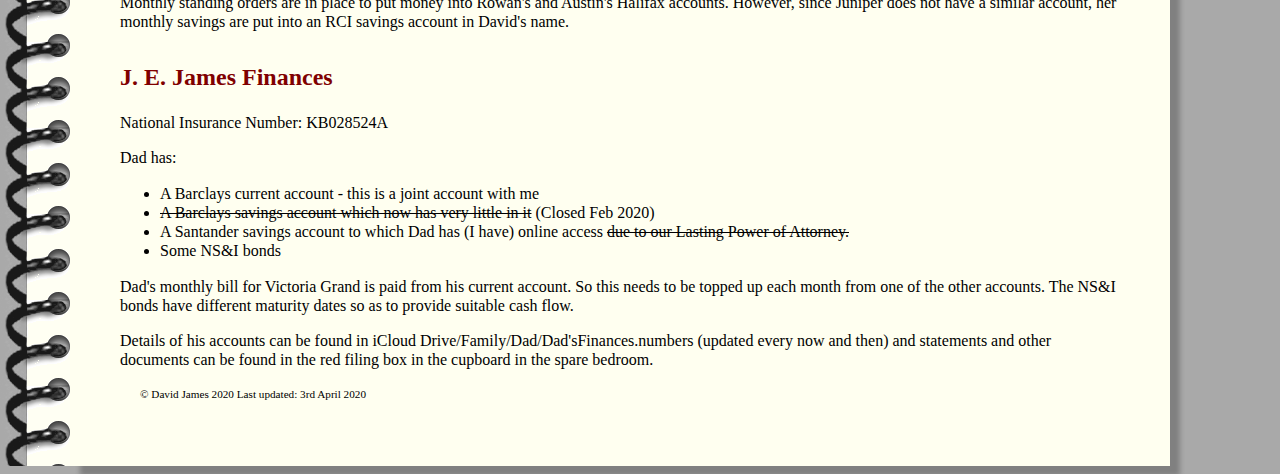
<file: files/finances.html>
<!DOCTYPE html>
<html>

    <head>
        <meta charset="utf-8">
        <meta http-equiv="X-UA-Compatible" content="IE=edge">
        <title>Finances</title>
        <meta name="description" content="our financial information">
        <link rel="stylesheet" href="style.css">
    </head>
    <body>
        <div class="spiral">
            <div class="page">

                <h1>Our Finances</h1>
                <p>Details of our finances are spread out across several files, stored in various folders. This document attempts to identify these files and provide pointers to them. The important files are also backed up on Google Drive, in similar folders, and all Google Drive files are backed up in the Data partition on the HP laptop (accessed from the Linux Elementary OS).</p>
                <p>Each of the links will take you to the file in Finder. If you want to open the file then double click it in the Finder window.</p>

                <h2>Current Account</h2>
                <p>We have a joint account with Barclays <span style="text-decoration: line-through;">and then each have a 1-2-3 account with Santander.</span> (Both closed 24/03/2020)</p>
                <table>
                    <tr>
                        <td class="first"><a href="file:////Users/david/Documents/Accounts/2020.numbers">2020 accounts:</a></td>
                        <td>This spreadsheet contains one sheet for each month of the year, together with a sheet that provides an analysis of our income and expenditure. Each month starts out as a copy of the SOs sheet. <span style="text-decoration: line-through;">Although this spreadsheet is primarily concerned with our Barclays joint account, it does contain a sheet that lists the Direct Debits that are paid from our individual Santander 1-2-3 accounts.</span> (DDs transferred to Barclays 24/03/2020) The Calc sheet helps to reconcile the bank statement against this spreadsheet. Files for previous years can be found in the same folder and the Accounts folder is backup up on Google Drive.
                        </td>
                    </tr>
                    <tr>
                        <td>Statements:</td>
                        <td>Statements for current accounts are kept in the front of the filing cabinet under the desk.</td>
                    </tr>
                    <tr>
                        <td>RBS</td>
                        <td>At the date below, there is an RBS account which is the remains of the executor's account. Online access has been set up. Details are in a specific RBS file, currently stored in a shoe box in Angela's part of our wardrobe.</td>
                    </tr>
                </table>

                <h2>Direct Debits</h2>
                <p>The direct debits are <span style="text-decoration: line-through;">split between our three current accounts. Money is paid from our Barclays account each month into both 1-2-3 accounts, from where some direct debit payments are made</span> all paid from our Barclays current account. The list of direct debits can be found in the accounts spreadsheet noted above.</p>

                <h2>Savings</h2>
                <table>
                    <tr>
                        <td class="first"><a href="file:////Users/david/Documents/Investments/Balance.numbers">Balance:</a></td>
                        <td>This spreadsheet contains an overview of all our finances and includes current accounts, savings accounts (including ISAs) and shares. It gets updated every month and shows our total monies. The Investments folder folder is backup up on Google Drive.</td>
                    </tr>
                    <tr>
                        <td>Dark grey plastic filing box:</td>
                        <td>This box, kept in the study, contains a plastic wallet for each of the active savings accounts (and probably for some inactive ones as well). The contents of the wallets provide information on the accounts and contain details of online access (if any).</td>
                    </tr>
                </table>

                <h2>Shares</h2>
                <table>
                    <tr>
                        <td class="first"><a href="file:////Users/david/Documents/Investments/Shares/Shares.numbers">Share Dividends:</a></td>
                        <td>Dividends from shares are recorded here for each financial year. Share dividends are included no matter who owns the shares. Most shares are managed by Equinity (in Angela's name) and dividend notices are downloaded from their site and stored in the <a href="file:////Users/david/Documents/Investments/Shares/EquinityMessages">EquinityMessages</a> folder. There is also a plastic wallet for Equinity in the dark grey plastic filing box (shares were moved from Motley Fool to Equinity). Angela also owns BT, Royal Mail, Marks &amp; Spencer and Reckitt Benkiser shares and David has Standard Life Aberdeen shares.</td>
                    </tr>
                </table>

                <h2>Pensions</h2>
                <p>Money miraculously appears in our Barclays current account from the following sources:</p>
                <ul>
                    <li>David's state pension</li>
                    <li>Angela's state pension</li>
                    <li>Angela's teachers pension</li>
                    <li>David's main Invensys pension</li>
                    <li>David's secondary Invensys pension (from his time at Eurotherm)</li>
                    <li>David's Self Invested Pension Plan (SIPP) with Standard Life</li>
                </ul>
                <p>Details of Davids pensions are kept in the filing cabinet under the desk, apart from the PPP, which is in an envelope in a box file on the upper shelf above the desk in the study. Angela's pensions documents are in the dark grey plastic filing box.</p>

                <h2>Grandchildren's Savings</h2>
                <p>Monthly standing orders are in place to put money into Rowan's and Austin's Halifax accounts. However, since Juniper does not have a similar account, her monthly savings are put into an RCI savings account in David's name.</p>

                <h2>J. E. James Finances</h2>
                <p>National Insurance Number: KB028524A</p>
                <p>Dad has:</p>
                <ul>
                  <li>A Barclays current account - this is a joint account with me</li>
                  <li><span style="text-decoration: line-through;">A Barclays savings account which now has very little in it</span> (Closed Feb 2020)</li>
                  <li>A Santander savings account to which Dad has (I have) online access <span style="text-decoration: line-through;">due to our Lasting Power of Attorney.</span></li>
                  <li>Some NS&amp;I bonds</li>
                </ul>
                <p>Dad's monthly bill for Victoria Grand is paid from his current account. So this needs to be topped up each month from one of the other accounts. The NS&amp;I bonds have different maturity dates so as to provide suitable cash flow.</p>
                <p>Details of his accounts can be found in iCloud Drive/Family/Dad/Dad'sFinances.numbers (updated every now and then) and statements and other documents can be found in the red filing box in the cupboard in the spare bedroom.</p>

                <div style="clear: both; margin-left: 20px; font-size:70%; padding 50px">
                    <p>&copy; David James 2020   Last updated: 3rd April 2020</p>
                </div>

            </div>
        </div>
</body>
</html>
</file>
<file: style.css>
body {
    font-size: 12pt;
    font-family: "Comic Sans MS", 'Marker Felt', sans-serif;
    font-weight: normal;
    font-style: normal;
    color: black;
    background-color: darkgrey;
    line-height: 1.2em;
    margin-left: 0px;
    margin-right: 20px;
    }
h1 {
    font-size: 250%;
    color: maroon;
    font-weight: bold;
    margin-top: 1.7em;
    margin-bottom: 0.5em;
   }
h2 {
    font-size: 150%;
    color: maroon;
    font-weight: bold;
    margin-top: 1.5em;
    margin-bottom: 0.5em;
   }
h3 {
   font-size: 120%;
   color: maroon;
   font-weight: bold;
   margin-top: 1.3em;
   margin-bottom: 0.5em;
  }
td.strike {
  text-decoration-line: line-through;
  }
div.spiral {
    background-image: url("images/spiral.png");
    background-repeat: repeat-y;
    }
div.page {
    position: relative;
    background-color: ivory;
    margin-left: 70px;
    padding: 1px 50px 50px 50px;
    width: 1000px;
    box-shadow: 10px 10px 5px grey;
}
table {
    width 100%;
}
table, th, td {
    border: 1px solid darkgrey;
    border-collapse: collapse;
    padding: 15px;
}
tr  {vertical-align: top
}
td.first {
    width: 20%;
}
img.i300 {
    width: 300px;
    height: auto;
    margin: 0 0 20 20;
    float: right;
    box-shadow: 0 4px 8px 0 rgba(0, 0, 0, 0.2), 0 6px 20px 0 rgba(0, 0, 0, 0.19)
}
a:link {
    color: blue;
    text-decoration: none;
    }
a:visited {
    color: green;
    text-decoration: none;
    }
a:hover {
    color: red;
    text-decoration: none;
    }
a:active {
    color: hotpink;
    text-decoration: none;
    }
p.copyright {
    float: left;
    font-size:70%
    }
</file>
<file: files/style.css>
body {
    font-size: 12pt;
    font-family: "Comic Sans MS", "LDFComicSans";
    font-weight: normal;
    font-style: normal;
    color: black;
    background-color: darkgrey;
    line-height: 1.2em;
    margin-left: 0px;
    margin-right: 20px;
    }
h1 {
    font-size: 250%;
    color: maroon;
    font-weight: bold;
    margin-top: 1.7em;
    margin-bottom: 1.1em;
   }
h2 {
    font-size: 150%;
    color: maroon;
    font-weight: bold;
    margin-top: 1.5em;
    margin-bottom: 1.1em;
   }
div.spiral {
    background-image: url("images/spiral.png");
    background-repeat: repeat-y;
}
div.page {
    position: relative;
    background-color: ivory;
    margin-left: 70px;
    padding: 1px 50px 50px 50px;
    width: 1000px;
    box-shadow: 10px 10px 5px grey;
}
table {
    width 100%;
}
table, th, td {
    border: 1px solid darkgrey;
    border-collapse: collapse;
    padding: 15px;
}
tr  {vertical-align: top
}
td.first {
    width: 20%;
}
</file>
